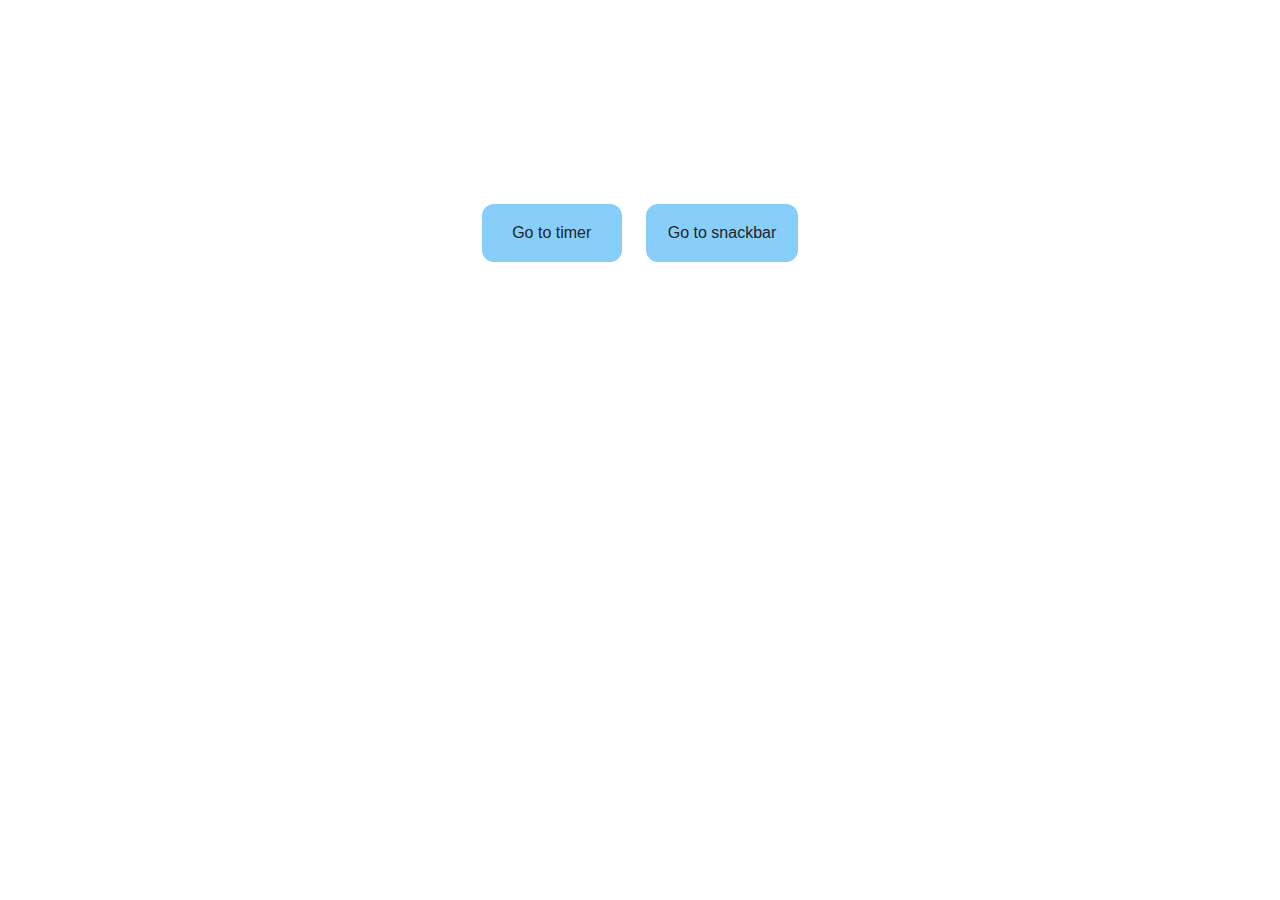
<file: src/index.html>
<!DOCTYPE html>
<html lang="en">
  <head>
    <meta charset="UTF-8" />
    <link rel="icon" type="image/svg+xml" href="/favicon.svg" />
    <meta name="viewport" content="width=device-width, initial-scale=1.0" />
    <title>Vanilla App Template</title>
    <link rel="stylesheet" href="./css/styles.css" />
  </head>
  <body>
    <ul class="list">
      <li class="list-item">
        <a href="./1-timer.html" class="link">Go to timer</a>
      </li>
      <li class="list-item">
        <a href="./2-snackbar.html" class="link">Go to snackbar</a>
      </li>
    </ul>
  </body>
</html>
</file>
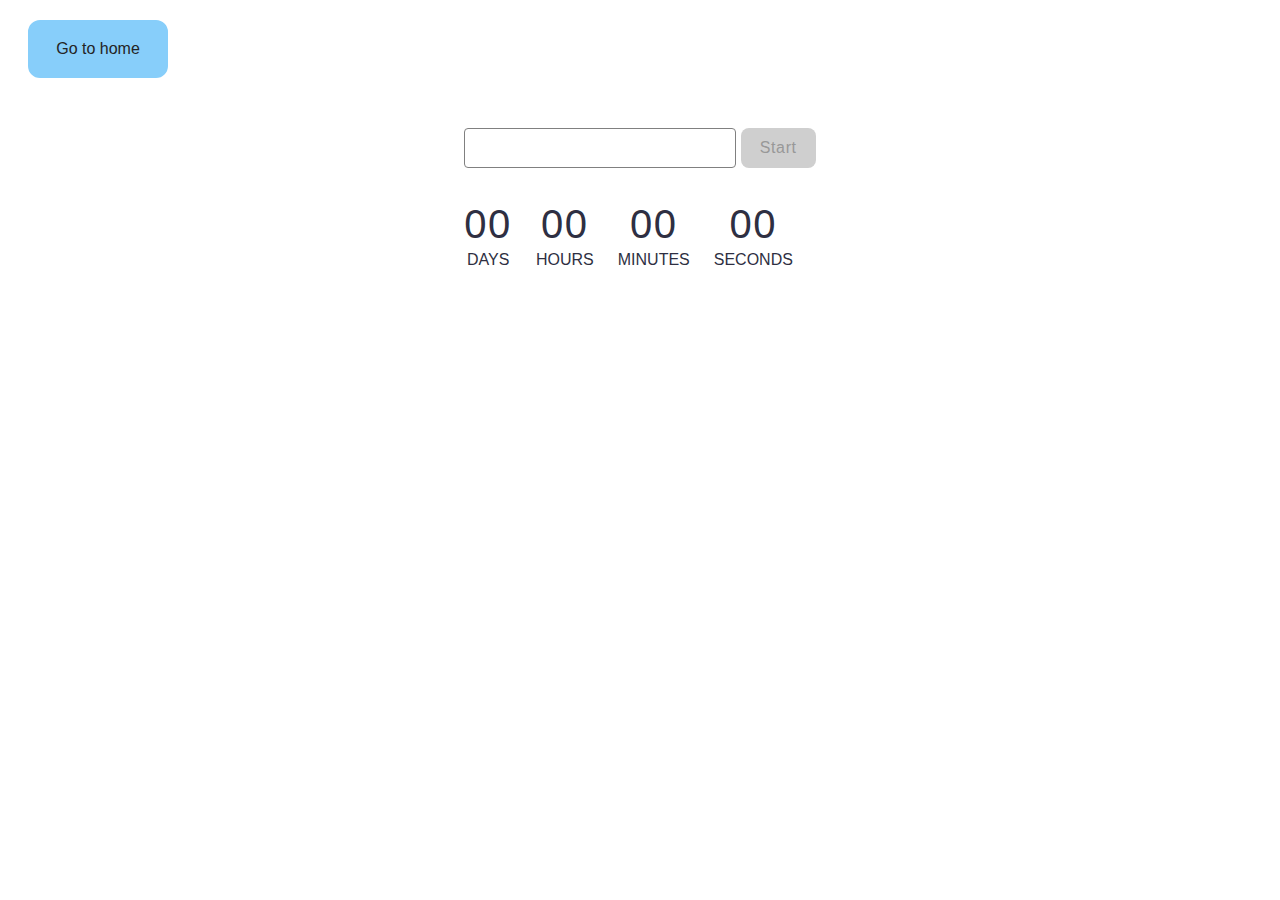
<file: src/1-timer.html>
<!DOCTYPE html>
<html lang="en">
  <head>
    <meta charset="UTF-8" />
    <meta http-equiv="X-UA-Compatible" content="IE=edge" />
    <meta name="viewport" content="width=device-width, initial-scale=1.0" />
    <title>Timer</title>
    <link rel="stylesheet" href="./css/styles.css" />
  </head>
  <body>
    <section class="section">
      <a href="./index.html" class="link to-home">Go to home</a>
    </section>

    <section class="timer-section">
      <input type="text" id="datetime-picker" />
      <button type="button" data-start disabled class="timer-start-btn">
        Start
      </button>

      <div class="timer">
        <div class="field">
          <span class="value" data-days>00</span>
          <span class="label">Days</span>
        </div>
        <div class="field">
          <span class="value" data-hours>00</span>
          <span class="label">Hours</span>
        </div>
        <div class="field">
          <span class="value" data-minutes>00</span>
          <span class="label">Minutes</span>
        </div>
        <div class="field">
          <span class="value" data-seconds>00</span>
          <span class="label">Seconds</span>
        </div>
      </div>
    </section>

    <script src="./js/1-timer.js" type="module"></script>
  </body>
</html>
</file>
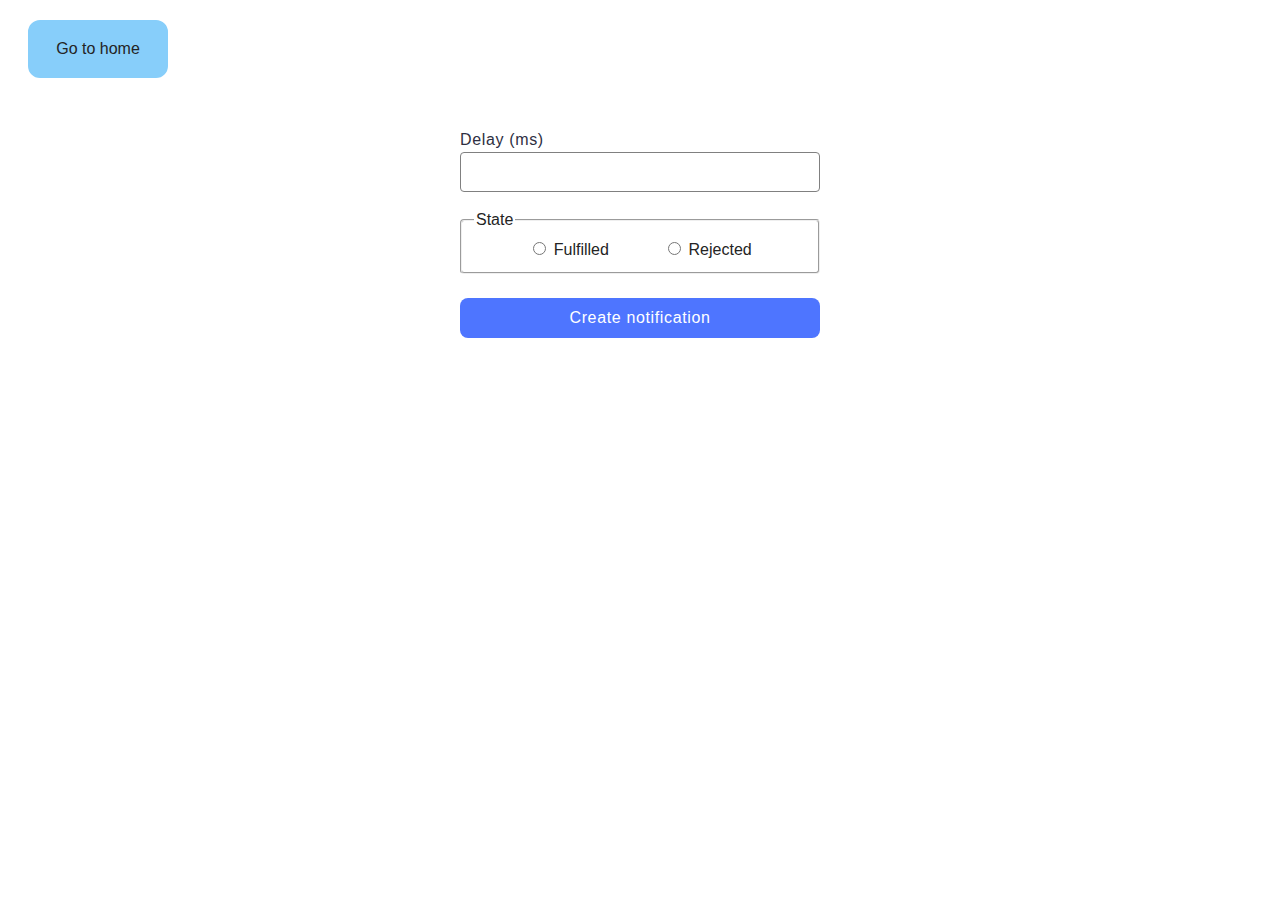
<file: src/2-snackbar.html>
<!DOCTYPE html>
<html lang="en">
  <head>
    <meta charset="UTF-8" />
    <meta http-equiv="X-UA-Compatible" content="IE=edge" />
    <meta name="viewport" content="width=device-width, initial-scale=1.0" />
    <title>Snackbar</title>
    <link rel="stylesheet" href="./css/styles.css" />
  </head>
  <body>
    <section class="section">
      <a href="./index.html" class="link to-home">Go to home</a>
    </section>

    <section class="snackbar-section">
      <form class="form">
        <label class="label-delay">
          Delay (ms)
          <input type="number" name="delay" required class="delay" step="100" />
        </label>

        <fieldset class="snackbar-fieldset">
          <legend>State</legend>
          <label>
            <input
              class="fulfilled"
              type="radio"
              name="state"
              value="fulfilled"
              required
            />
            Fulfilled
          </label>
          <label>
            <input
              class="rejected"
              type="radio"
              name="state"
              value="rejected"
              required
            />
            Rejected
          </label>
        </fieldset>

        <button type="submit" class="snackbar-create-btn">
          Create notification
        </button>
      </form>
    </section>

    <script src="./js/2-snackbar.js" type="module"></script>
  </body>
</html>
</file>
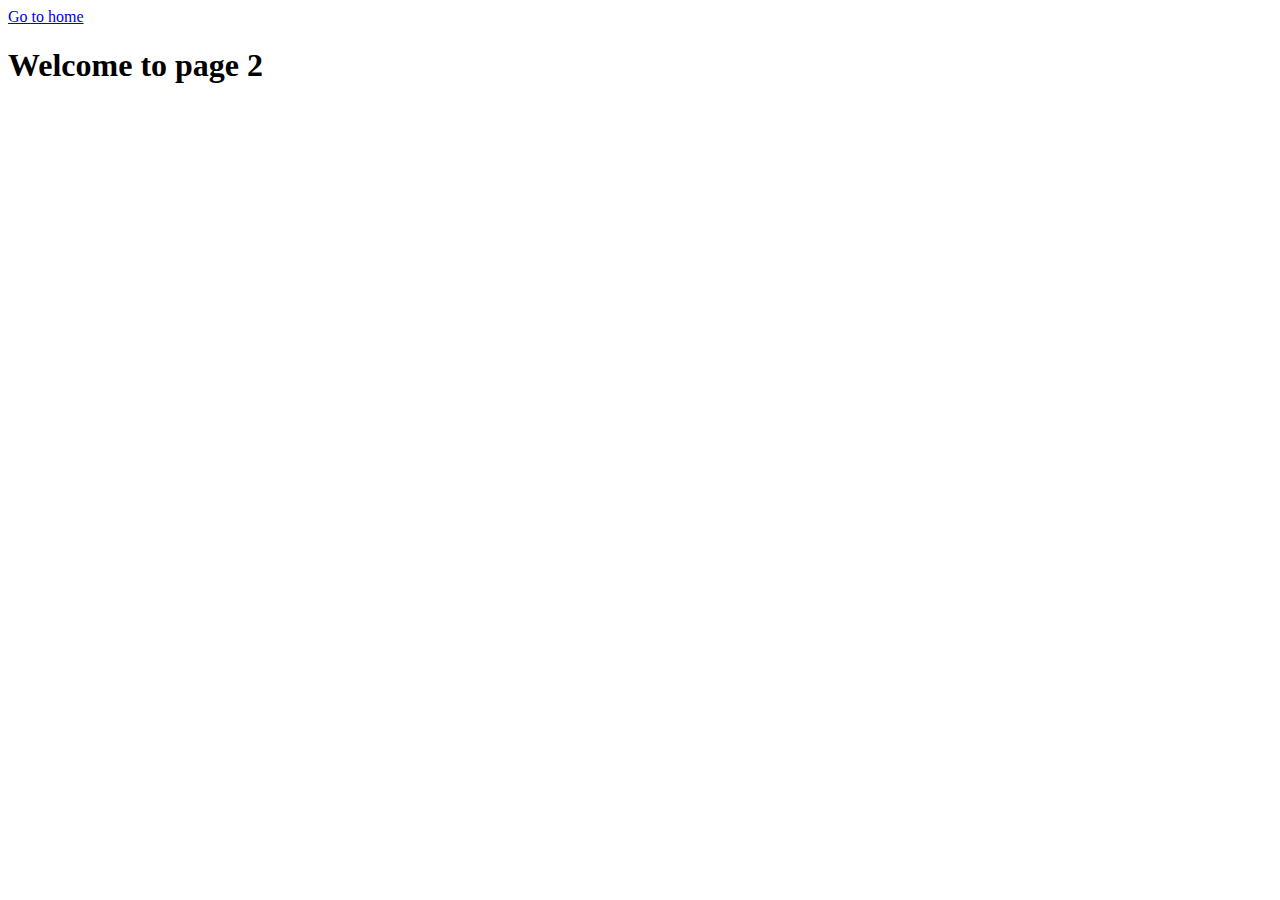
<file: src/page-2.html>
<!DOCTYPE html>
<html lang="en">
  <head>
    <meta charset="UTF-8" />
    <meta http-equiv="X-UA-Compatible" content="IE=edge" />
    <meta name="viewport" content="width=device-width, initial-scale=1.0" />
    <title>Page 2</title>
  </head>
  <body>
    <section>
      <a href="./index.html">Go to home</a>
      <h1>Welcome to page 2</h1>
    </section>
  </body>
</html>
</file>
<file: src/css/styles.css>
@import url('./reset.css');
@import url('./1-timer.css');
@import url('./2-snackbar.css');

:root {
  font-family: Inter, Avenir, Helvetica, Arial, sans-serif;
  font-size: 16px;
  line-height: 24px;
  font-weight: 400;

  color: #242424;
  background-color: rgba(255, 255, 255, 0.87);

  font-synthesis: none;
  text-rendering: optimizeLegibility;
  -webkit-font-smoothing: antialiased;
  -moz-osx-font-smoothing: grayscale;
  -webkit-text-size-adjust: 100%;
}

.list {
  display: flex;
  justify-content: center;
  align-items: center;
  height: 50vh;
  margin: 0;
  gap: 24px;
}

.link,
.to-home {
  padding: 15px 20px;
  display: block;
  border: 2px solid lightskyblue;
  border-radius: 12px;
  background-color: lightskyblue;
  min-width: 140px;
  max-width: fit-content;
  text-align: center;

  &:hover {
    border: 2px solid lightgreen;
    background-color: lightgreen;
  }
}

section {
  position: relative;
  width: fit-content;
  padding-bottom: 50px;
}

.to-home {
  width: fit-content;
  margin-top: 20px;
  margin-left: 20px;
}
</file>
